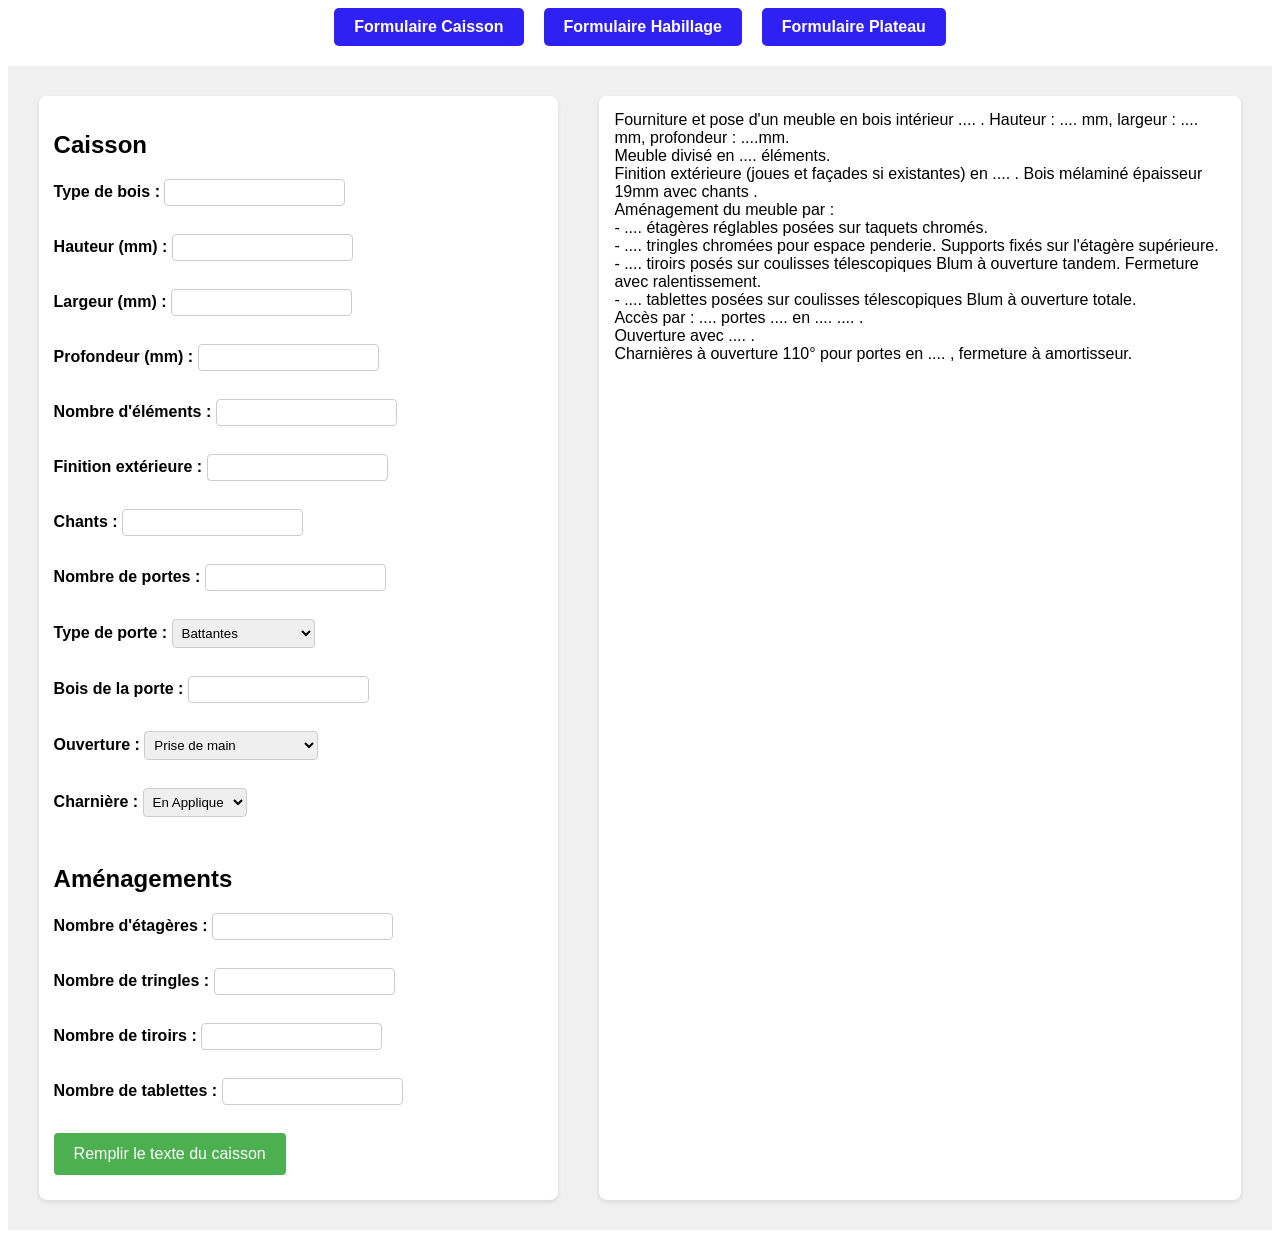
<file: index.html>
<!DOCTYPE html>
<html lang="en">
<head>
    <meta charset="UTF-8">
    <meta name="viewport" content="width=device-width, initial-scale=1.0">
    <title>MSM</title>
    <link rel="stylesheet" href="./src/style.css">
</head>
<body>
    
    <div class="div-btn">
        <button id="btnCaisson" type="button"><b>Formulaire Caisson</b></button>
        <button id="btnHabillage" type="button"><b>Formulaire Habillage</b></button>
        <button id="btnPlateau" type="button"><b>Formulaire Plateau</b></button>
    </div>   

<div class="tout">
    <form id="formCaisson" class="form-container">
        <h2 id="h2Caisson">Caisson</h2>
        <label for="typeInput">Type de bois :</label>
        <input type="text" id="typeInput" name="typeInput"><br><br>
        
        <label for="hauteurInput">Hauteur (mm) :</label>
        <input type="number" id="hauteurInput" name="hauteurInput"><br><br>
        
        <label for="largeurInput">Largeur (mm) :</label>
        <input type="number" id="largeurInput" name="largeurInput"><br><br>
        
        <label for="profondeurInput">Profondeur (mm) :</label>
        <input type="number" id="profondeurInput" name="profondeurInput"><br><br>
        
        <label for="nombreElementsInput">Nombre d'éléments :</label>
        <input type="number" id="nombreElementsInput" name="nombreElementsInput"><br><br>
        
        <label for="finitionExtInput">Finition extérieure :</label>
        <input type="text" id="finitionExtInput" name="finitionExtInput"><br><br>
        
        <label for="chantsInput">Chants :</label>
        <input type="text" id="chantsInput" name="chantsInput"><br><br>
        
        <label for="nbPortesInput">Nombre de portes :</label>
        <input type="number" id="nbPortesInput" name="nbPortesInput"><br><br>
        
        <label for="typePorteInput">Type de porte :</label>
        <select id="typePorteInput" name="typePorteInput">
            <option value="Battantes">Battantes</option>
            <option value="Relevables">Relevables</option>
            <option value="Abattantes en bois">Abattantes en bois</option>
        </select><br><br>
        
        <label for="boisPorteInput">Bois de la porte :</label>
        <input type="text" id="boisPorteInput" name="boisPorteInput"><br><br>
        
        <label for="ouvertureInput">Ouverture :</label>
        <select id="ouvertureInput" name="ouvertureInput">
            <option value="Prise de main">Prise de main</option>
            <option value="Système push lash">Système push lash</option>
            <option value="Poignées (non fournies)">Poignées (non fournies)</option>
        </select><br><br>
        
        <label for="charniereInput">Charnière :</label>
        <select id="charniereInput" name="charniereInput">
            <option value="En Applique">En Applique</option>
            <option value="Encastrée">Encastrée</option>
            <option value="Jumelée">Jumelée</option>
        </select><br><br>
            
        <h2 id="h2Caisson"> Aménagements</h2>

        <label for="etageresInput">Nombre d'étagères :</label>
        <input type="number" id="etageresInput" name="etageresInput"><br><br>
        
        <label for="tringlesInput">Nombre de tringles :</label>
        <input type="number" id="tringlesInput" name="tringlesInput"><br><br>
        
        <label for="tiroirsInput">Nombre de tiroirs :</label>
        <input type="number" id="tiroirsInput" name="tiroirsInput"><br><br>
        
        <label for="tablettesInput">Nombre de tablettes :</label>
        <input type="number" id="tablettesInput" name="tablettesInput"><br><br>
        
        <button type="button" onclick="remplirTexte()">Remplir le texte du caisson</button>
    </form>
        
    <div id="infoCaisson" class="info-container">
            <!-- Placeholder pour le texte du meuble personnalisé -->
        <div id="infoCaisson">
            Fourniture et pose d'un meuble en bois intérieur .... <span id="type"></span>. Hauteur : .... <span id="hauteur"></span>mm, largeur : .... <span id="largeur"></span>mm, profondeur : ....<span id="profondeur"></span>mm.<br>
            Meuble divisé en .... <span id="nombreElements"></span> éléments.
            <br>
            Finition extérieure (joues et façades si existantes) en .... <span id="finitionExt"></span>. Bois mélaminé épaisseur 19mm avec chants <span id="chants"></span>.
            <br>
            Aménagement du meuble par :<br>
            - <span id="etageres"></span>.... étagères réglables posées sur taquets chromés. <span id="etageres"></span><br>
            - <span id="tringles"></span>.... tringles chromées pour espace penderie. Supports fixés sur l'étagère supérieure.<br>
            - <span id="tiroirs"></span>.... tiroirs posés sur coulisses télescopiques Blum à ouverture tandem. Fermeture avec ralentissement.<br>
            - <span id="tablette"></span>.... tablettes posées sur coulisses télescopiques Blum à ouverture totale.<br>
            Accès par :
            .... <span id="nbPortes"></span> portes .... <span id="typePorteInput"></span> en .... <span id="boisPorteInput"></span> .... <span id="boisPorte"></span>.<br>
            Ouverture avec .... <span id="ouverture"></span>.<br>
            Charnières à ouverture 110° pour portes en .... <span id="charniereInput"></span>, fermeture à amortisseur.<br>
        </div>
    </div>




    <form id="formHabillage" class="form-container">
        <h2>Habillage</h2>
        <label for="boisEnInput">Bois En :</label>
        <input type="text" id="boisEnInput" name="boisEnInput"><br>

        <label for="aboutementsInput">Nombre d'aboutements :</label>
        <input type="number" id="aboutementsInput" name="aboutementsInput"><br><br>

        <label for="hauteurHabillageInput">Hauteur (mm) :</label>
        <input type="number" id="hauteurHabillageInput" name="hauteurHabillageInput"><br><br>

        <label for="largeurHabillageInput">Largeur (mm) :</label>
        <input type="number" id="largeurHabillageInput" name="largeurHabillageInput"><br><br>

        <button type="button" onclick="remplirHabillage()">Remplir le texte d'habillage</button>
    </form>


    <div id="infoHabillage" class="info-container">
        <!-- Placeholder pour le texte d'habillage de mur -->
        Habillage d'un pan de mur en bois .... <span id="boisEnInput"></span>.<br>
        .... <span id="aboutementsInput"></span> aboutements, fil discret. Accroché sur profil de suspension biseauté.<br>
        Hauteur : .... <span id="hauteurHabillageInput"></span> mm, largeur : .... <span id="largeurHabillageInput"></span> mm. <br>
        Forfait au mètre carré (surface déterminée à l'aide du plan fourni pour le chiffrage). <br>
        Finition de l'habillage vernis.
    </div>

    <form id="formPlateau" class="form-container">
        <!-- Champs de formulaire pour le plateau en bois -->
        <h2>Plateau/Etageres</h2>
        <label for="boisPlatInput">Bois En :</label>
        <input type="text" id="boisPlatInput" name="boisPlatInput"><br><br>
    
        <label for="longueurPlatInput">Longueur (mm) :</label>
        <input type="number" id="longueurPlatInput" name="longueurPlatInput"><br><br>
    
        <label for="profondeurPlatInput">Profondeur (mm) :</label>
        <input type="number" id="profondeurPlatInput" name="profondeurPlatInput"><br><br>
    
        <label for="epaisseurPlatInput">Épaisseur (mm) :</label>
        <input type="number" id="epaisseurPlatInput" name="epaisseurPlatInput"><br><br>
    
        <label for="retourPlatInput">Retour (mm) :</label>
        <input type="number" id="retourPlatInput" name="retourPlatInput"><br><br>
    
        <label for="fixationPlatInput">Fixations tasseaux noyés :</label>
        <select id="fixationPlatInput" name="fixationPlatInput">
            <option value="visible">Oui</option>
            <option value="non">Non</option>
        </select><br>

        <label for="finitionPlatInput">Finition du plateau :</label>
        <select id="finitionPlatInput" name="finitionPlatInput">
            <option value="aucune">Aucune</option>
            <option value="vernis">Vernis</option>
            <option value="laque">Laque</option>
        </select><br>

        <h2>Aménagements</h2>

        <label for="etageresPlatInput">Nombre d'étagères :</label>
        <input type="number" id="etageresPlatInput" name="etageresPlatInput"><br><br>
    
        <label for="tringlesPlatInput">Nombre de tringles :</label>
        <input type="number" id="tringlesPlatInput" name="tringlesPlatInput"><br><br>
    
        <label for="tiroirsPlatInput">Nombre de tiroirs :</label>
        <input type="number" id="tiroirsPlatInput" name="tiroirsPlatInput"><br><br>
    
        <label for="tablettesPlatInput">Nombre de tablettes :</label>
        <input type="number" id="tablettesPlatInput" name="tablettesPlatInput"><br><br>
        
        <div class="divAmenagement">
            <label for="persoPlatInput">Personnalisation autre :</label>
            <input type="text" id="persoPlatInput" name="persoPlatInput"><br><br>
            
        </div>

        </select><br>
    
        <button type="button" onclick="remplirPlateau()">Remplir le texte du plateau</button>
    </form>

    <div id="infoPlateau" class="info-container">
        Fourniture et pose d'un plateau en bois .... .<br>
        Longueur : .... mm, profondeur : .... mm, épaisseur : .... mm, retour : ....mm. <br>
        Aménagement par :<br>
        - Meuble en partie basse en bois .... dimensions Hauteur : .... mm, largeur : .... mm, profondeur : .... mm.<br>
        - .... étagères réglables posés sur taquets chromés.<br>
        - .... tringles chromées pour espace penderie. Supports fixés sur l'étagère supérieure.<br>
        - .... tiroirs posés sur coulisses télescopique Blum à ouverture tandem. Fermeture avec ralentissement.<br>
        - .... tablettes posées sur coulisses télescopique Blum à ouverture totale.<br>
        
        Finition extérieure (joues et façades si existantes) en .... . 
        Bois mélaminé épaisseur 19mm avec chants stratifiés plaqué en .... .<br>
        
        Fixation .... sur tasseaux noyés.<br>
        Finition du plateau .... vernis / laqué.<br>
    </div>

    
    <script src="./src/script.js"></script>
</body>
</html>
</file>
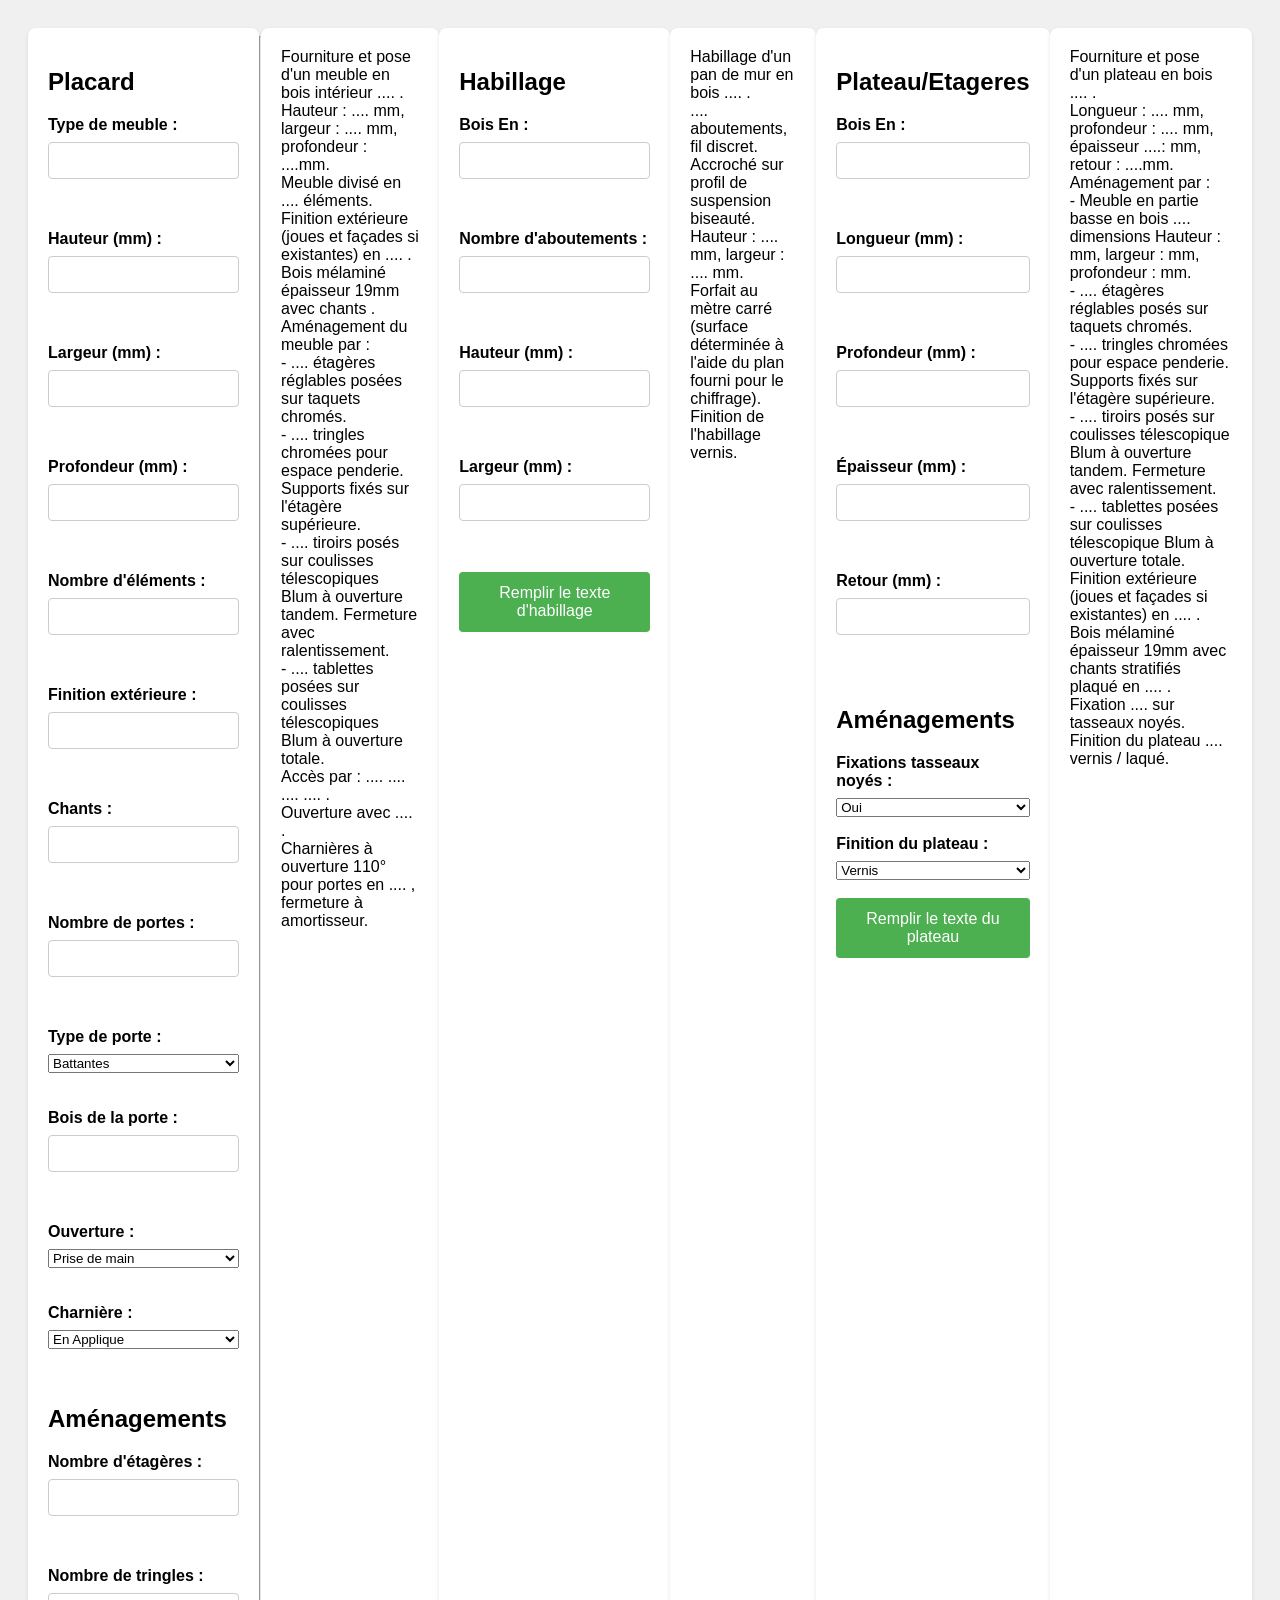
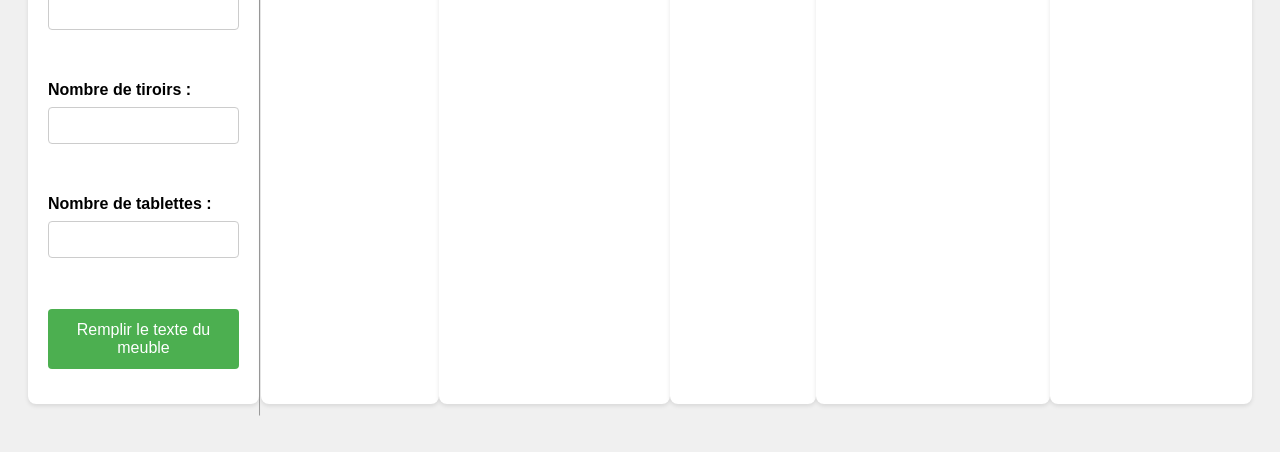
<file: Mission 1/index.html>
<!DOCTYPE html>
<html lang="en">
<head>
    <meta charset="UTF-8">
    <meta name="viewport" content="width=device-width, initial-scale=1.0">
    <title>MSM</title>
    <link rel="stylesheet" href="./src/style.css">
</head>
<body>

    <form id="formMeuble" class="form-container">
        <h2>Placard</h2>
        <label for="typeInput">Type de meuble :</label>
        <input type="text" id="typeInput" name="typeInput"><br><br>
    
        <label for="hauteurInput">Hauteur (mm) :</label>
        <input type="number" id="hauteurInput" name="hauteurInput"><br><br>
    
        <label for="largeurInput">Largeur (mm) :</label>
        <input type="number" id="largeurInput" name="largeurInput"><br><br>
    
        <label for="profondeurInput">Profondeur (mm) :</label>
        <input type="number" id="profondeurInput" name="profondeurInput"><br><br>
    
        <label for="nombreElementsInput">Nombre d'éléments :</label>
        <input type="number" id="nombreElementsInput" name="nombreElementsInput"><br><br>
    
        <label for="finitionExtInput">Finition extérieure :</label>
        <input type="text" id="finitionExtInput" name="finitionExtInput"><br><br>
    
        <label for="chantsInput">Chants :</label>
        <input type="text" id="chantsInput" name="chantsInput"><br><br>
    
        <label for="nbPortesInput">Nombre de portes :</label>
        <input type="number" id="nbPortesInput" name="nbPortesInput"><br><br>
    
        <label for="typePorteInput">Type de porte :</label>
        <select id="typePorteInput" name="typePorteInput">
            <option value="Battantes">Battantes</option>
            <option value="Relevables">Relevables</option>
            <option value="Abattantes en bois">Abattantes en bois</option>
        </select><br><br>
    
        <label for="boisPorteInput">Bois de la porte :</label>
        <input type="text" id="boisPorteInput" name="boisPorteInput"><br><br>
    
        <label for="ouvertureInput">Ouverture :</label>
        <select id="ouvertureInput" name="ouvertureInput">
            <option value="Prise de main">Prise de main</option>
            <option value="Système push lash">Système push lash</option>
            <option value="Poignées (non fournies)">Poignées (non fournies)</option>
        </select><br><br>
    
        <label for="charniereInput">Charnière :</label>
        <select id="charniereInput" name="charniereInput">
            <option value="En Applique">En Applique</option>
            <option value="Encastrée">Encastrée</option>
            <option value="Jumelée">Jumelée</option>
        </select><br><br>
        
        <h2> Aménagements</h2>

        <label for="etageresInput">Nombre d'étagères :</label>
        <input type="number" id="etageresInput" name="etageresInput"><br><br>
    
        <label for="tringlesInput">Nombre de tringles :</label>
        <input type="number" id="tringlesInput" name="tringlesInput"><br><br>
    
        <label for="tiroirsInput">Nombre de tiroirs :</label>
        <input type="number" id="tiroirsInput" name="tiroirsInput"><br><br>
    
        <label for="tablettesInput">Nombre de tablettes :</label>
        <input type="number" id="tablettesInput" name="tablettesInput"><br><br>
    
        <button type="button" onclick="remplirTexte()">Remplir le texte du meuble</button>
    </form>
    

    <hr>

    <div id="infoMeuble" class="info-container">
        <!-- Placeholder pour le texte du meuble personnalisé -->
        <div id="infoMeuble">
            Fourniture et pose d'un meuble en bois intérieur .... <span id="type"></span>. Hauteur : .... <span id="hauteur"></span>mm, largeur : .... <span id="largeur"></span>mm, profondeur : ....<span id="profondeur"></span>mm.
            <br>
            Meuble divisé en .... <span id="nombreElements"></span> éléments.
            <br>
            Finition extérieure (joues et façades si existantes) en .... <span id="finitionExt"></span>. Bois mélaminé épaisseur 19mm avec chants <span id="chants"></span>.
            <br>
            Aménagement du meuble par :
            <br>
            - <span id="etageres"></span>.... étagères réglables posées sur taquets chromés. <span id="etageres"></span><br>
            - <span id="tringles"></span>.... tringles chromées pour espace penderie. Supports fixés sur l'étagère supérieure.<br>
            - <span id="tiroirs"></span>.... tiroirs posés sur coulisses télescopiques Blum à ouverture tandem. Fermeture avec ralentissement.<br>
            - <span id="tablette"></span>.... tablettes posées sur coulisses télescopiques Blum à ouverture totale.<br>
            Accès par :
            .... <span id="nbPortes"></span> .... <span id="typePorteInput"></span> .... <span id="boisPorteInput"></span> .... <span id="boisPorte"></span>.<br>
            Ouverture avec .... <span id="ouverture"></span>.<br>
            Charnières à ouverture 110° pour portes en .... <span id="charniereInput"></span>, fermeture à amortisseur.
            <br>
        </div>
    </div>


    <form id="formHabillage" class="form-container">
        <h2>Habillage</h2>
        <label for="boisEnInput">Bois En :</label>
        <input type="text" id="boisEnInput" name="boisEnInput"><br><br>

        <label for="aboutementsInput">Nombre d'aboutements :</label>
        <input type="number" id="aboutementsInput" name="aboutementsInput"><br><br>

        <label for="hauteurHabillageInput">Hauteur (mm) :</label>
        <input type="number" id="hauteurHabillageInput" name="hauteurHabillageInput"><br><br>

        <label for="largeurHabillageInput">Largeur (mm) :</label>
        <input type="number" id="largeurHabillageInput" name="largeurHabillageInput"><br><br>

        <button type="button" onclick="remplirHabillage()">Remplir le texte d'habillage</button>
    </form>

    <div id="infoHabillage" class="info-container">
        <!-- Placeholder pour le texte d'habillage de mur -->
        Habillage d'un pan de mur en bois .... <span id="boisEnInput"></span>.<br>
        .... <span id="aboutementsInput"></span> aboutements, fil discret. Accroché sur profil de suspension biseauté.<br>
        Hauteur : .... <span id="hauteurHabillageInput"></span> mm, largeur : .... <span id="largeurHabillageInput"></span> mm. <br>
        Forfait au mètre carré (surface déterminée à l'aide du plan fourni pour le chiffrage). <br>
        Finition de l'habillage vernis.
    </div>

    <form id="formPlateau" class="form-container">
        <!-- Champs de formulaire pour le plateau en bois -->
        <h2>Plateau/Etageres</h2>
        <label for="boisPlatInput">Bois En :</label>
        <input type="text" id="boisPlatInput" name="boisPlatInput"><br><br>
    
        <label for="longueurPlatInput">Longueur (mm) :</label>
        <input type="number" id="longueurPlatInput" name="longueurPlatInput"><br><br>
    
        <label for="profondeurPlatInput">Profondeur (mm) :</label>
        <input type="number" id="profondeurPlatInput" name="profondeurPlatInput"><br><br>
    
        <label for="epaisseurPlatInput">Épaisseur (mm) :</label>
        <input type="number" id="epaisseurPlatInput" name="epaisseurPlatInput"><br><br>
    
        <label for="retourPlatInput">Retour (mm) :</label>
        <input type="number" id="retourPlatInput" name="retourPlatInput"><br><br>
    
        <h2>Aménagements</h2>

        
        <label for="fixationPlatInput">Fixations tasseaux noyés :</label>
        <select id="fixationPlatInput" name="fixationPlatInput">
            <option value="visible">Oui</option>
            <option value="invisible">Non</option>
        </select><br>

        <label for="finitionPlatInput">Finition du plateau :</label>
        <select id="finitionPlatInput" name="finitionPlatInput">
            <option value="vernis">Vernis</option>
            <option value="laque">Laque</option>
        </select><br>
    
        <button type="button" onclick="remplirPlateau()">Remplir le texte du plateau</button>
    </form>

    <div id="infoPlateau" class="info-container">
        Fourniture et pose d'un plateau en bois .... .<br>
        Longueur : .... mm, profondeur : .... mm, épaisseur ....: mm, retour : ....mm. <br>
        Aménagement par :<br>
        - Meuble en partie basse en bois .... dimensions Hauteur : mm, largeur : mm, profondeur : mm.<br>
        - .... étagères réglables posés sur taquets chromés.<br>
        - .... tringles chromées pour espace penderie. Supports fixés sur l'étagère supérieure.<br>
        - .... tiroirs posés sur coulisses télescopique Blum à ouverture tandem. Fermeture avec ralentissement.<br>
        - .... tablettes posées sur coulisses télescopique Blum à ouverture totale.<br>
        
        Finition extérieure (joues et façades si existantes) en .... . Bois mélaminé épaisseur 19mm avec chants stratifiés plaqué en .... .<br>
        
        Fixation .... sur tasseaux noyés.<br>
        Finition du plateau .... vernis / laqué.<br>
    </div>
    
    <script src="./src/script.js"></script>
</body>
</html>
</file>
<file: src/style.css>
.tout {
    font-family: Arial, sans-serif;
    background-color: #f0f0f0;
    padding: 20px;
    justify-content: space-around; /* Alignement des conteneurs */
    display: flex;
}

h2Caisson {
    margin-top: -12px;
    margin-bottom: 10px;
}

.container {
    flex-basis: 45%; /* Largeur des conteneurs (45% de l'espace disponible) */
}

.info-container,
.form-container {
    background-color: #fff;
    padding: 15px;
    border-radius: 8px;
    box-shadow: 0 2px 4px rgba(0, 0, 0, 0.1);
    margin-bottom: 10px;
    margin-top: 10px;
}

.form-container {
    display: inline-block;
    width: 40%;
    vertical-align: top;
    margin-right: 20px;

}

.info-container {
    display: inline-block;
    width: 50%;
    vertical-align: top;

}

@media (max-width: 768px) {
    .form-container,
    .info-container {
        width: 100%; /* En cas de vue mobile, occuper toute la largeur */
        margin-right: 0; /* Aucun espace sur les côtés */
    }
}
form {
    display: flex;
    flex-direction: column;
}

form label {
    font-weight: bold;
    margin-bottom: 8px;
}

form input[type="text"],
form input[type="number"],
form select,
form button {
    padding: 5px; /* Réduire le padding interne des éléments */
    margin-bottom: 10px;
    border: 1px solid #ccc;
    border-radius: 4px;
}


form button {
    background-color: #4CAF50;
    color: white;
    border: none;
    padding: 12px 20px;
    font-size: 16px;
    cursor: pointer;
    border-radius: 4px;
}

form button:hover {
    background-color: #45a049;
}

/* Style pour les éléments remplis dans les textes */
.info-container strong {
    font-weight: bold;
    color: #007bff; /* couleur bleue pour les valeurs */
}

/* Style pour la classe div-btn contenant les boutons */
.div-btn {
    display: flex; /* Utilisation de flexbox pour aligner les boutons horizontalement */
    justify-content: center; /* Centrer les boutons horizontalement */
    margin-bottom: 20px; /* Marge en bas pour l'espace visuel */
}

/* Style pour les boutons à l'intérieur de la classe div-btn */
.div-btn button {
    background-color: rgb(47, 33, 243); /* Couleur de fond beige */
    color: #ffffff; /* Couleur du texte (noir ou autre couleur sombre) */
    padding: 10px 20px; /* Rembourrage intérieur pour un espace autour du texte */
    border: none; /* Supprimer la bordure */
    border-radius: 5px; /* Coins arrondis */
    margin: 0 10px; /* Marge autour des boutons */
    cursor: pointer; /* Curseur de souris pointer */
    font-size: 16px; /* Taille de police */
    transition: background-color 0.3s ease; /* Animation de transition pour le changement de couleur de fond */
}

/* Style pour les boutons au survol */
.div-btn button:hover {
    background-color: #d2b48c; /* Couleur de fond beige légèrement plus claire au survol */
}
</file>
<file: Mission 1/src/style.css>
body {
    font-family: Arial, sans-serif;
    background-color: #f0f0f0;
    padding: 20px;
    display: flex;
    justify-content: space-around; /* Alignement des conteneurs */
}

.container {
    flex-basis: 45%; /* Largeur des conteneurs (45% de l'espace disponible) */
}

.info-container,
.form-container {
    background-color: #fff;
    padding: 20px;
    border-radius: 8px;
    box-shadow: 0 2px 4px rgba(0, 0, 0, 0.1);
    margin-bottom: 20px;
}

form {
    display: flex;
    flex-direction: column;
}

form label {
    font-weight: bold;
    margin-bottom: 8px;
}

form input[type="text"],
form input[type="number"],
form button {
    padding: 10px;
    margin-bottom: 15px;
    border: 1px solid #ccc;
    border-radius: 4px;
}

form button {
    background-color: #4CAF50;
    color: white;
    border: none;
    padding: 12px 20px;
    font-size: 16px;
    cursor: pointer;
    border-radius: 4px;
}

form button:hover {
    background-color: #45a049;
}

/* Style pour les éléments remplis dans les textes */
.info-container strong {
    font-weight: bold;
    color: #007bff; /* couleur bleue pour les valeurs */
}
</file>
